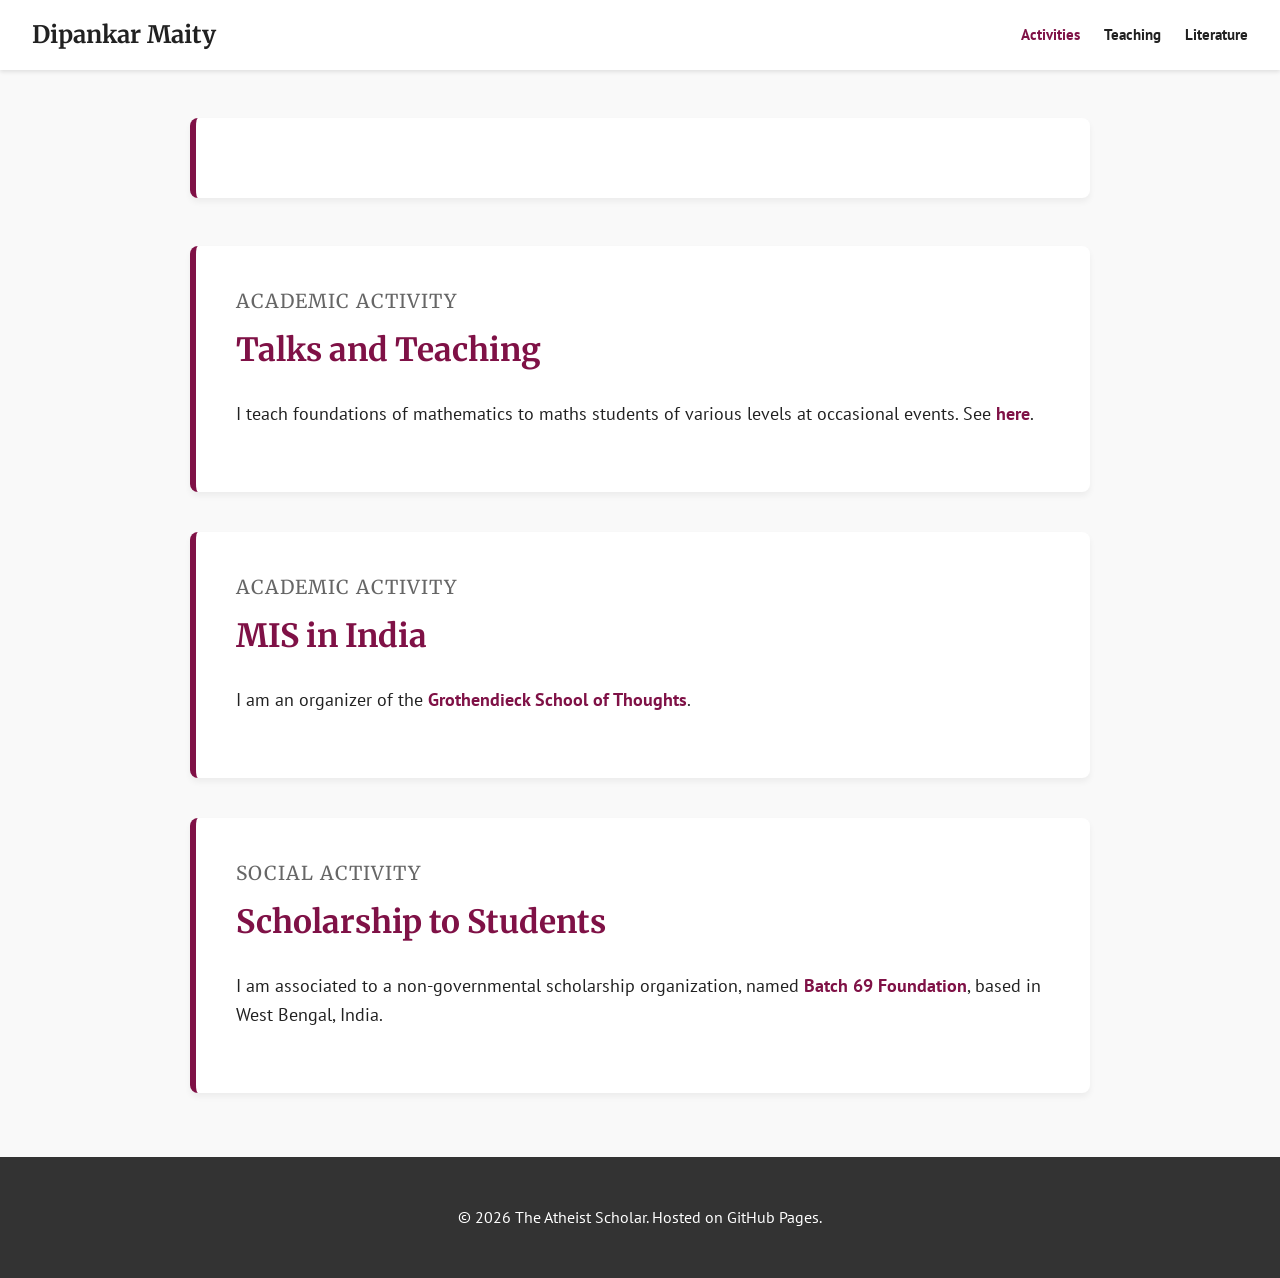
<file: index.html>
<!DOCTYPE html>
<html lang="en">
<head>
    <meta charset="UTF-8">
    <meta name="viewport" content="width=device-width, initial-scale=1.0">
    <link href="https://fonts.googleapis.com/css2?family=Merriweather:ital,wght@0,400;0,700;1,400&family=PT+Sans:wght@400;700&display=swap" rel="stylesheet">
    <link rel="stylesheet" href="style.css">
</head>
<body>
      <div id="header-placeholder"></div>

    <main class="container">
        
        <section class="content-section">
            </section>

    </main>


    <script src="script.js"></script>
</body>
</html>

    <main class="container">
        
        <section class="content-section">
            <span class="section-category">Academic Activity</span>
            <h2>Talks and Teaching</h2>
            <p>I teach foundations of mathematics to maths students of various levels at occasional events. See <a href="teaching.html">here</a>.</p>
        </section>

        <section class="content-section">
            <span class="section-category">Academic Activity</span>
            <h2>MIS in India</h2>
            <p>I am an organizer of the <a href="http://gstmath.wordpress.com" target="_blank" rel="noopener noreferrer">Grothendieck School of Thoughts</a>.</p>
        </section>

        <section class="content-section">
            <span class="section-category">Social Activity</span>
            <h2>Scholarship to Students</h2>
            <p>I am associated to a non-governmental scholarship organization, named <a href="https://sites.google.com/view/batch-69-foundation/" target="_blank" rel="noopener noreferrer">Batch 69 Foundation</a>, based in West Bengal, India.</p>
        </section>

    </main>

    <footer>
        <p>&copy; 2026 The Atheist Scholar. Hosted on GitHub Pages.</p>
    </footer>

</body>
</html>
</file>
<file: style.css>
/* style.css */
:root {
    --primary-color: #7F1146; 
    --secondary-color: #c12872; 
    --background-color: #f9f9f9;
    --text-color: #212121;
    --heading-font: 'Merriweather', serif;
    --body-font: 'PT Sans', sans-serif;
}

body {
    font-family: var(--body-font);
    color: var(--text-color);
    line-height: 1.6;
    margin: 0;
    padding: 0;
    background-color: var(--background-color);
}

/* Navigation Bar */
nav {
    background-color: white;
    box-shadow: 0 2px 4px rgba(0,0,0,0.1);
    position: sticky;
    top: 0;
    z-index: 1000;
    display: flex;
    justify-content: space-between;
    align-items: center;
    padding: 1rem 2rem;
    flex-wrap: wrap;
}

.site-title {
    font-family: var(--heading-font);
    font-size: 1.5rem;
    font-weight: 700;
    color: var(--text-color);
    text-decoration: none;
}

.nav-links {
    display: flex;
    gap: 1.5rem;
    flex-wrap: wrap;
}

.nav-links a {
    text-decoration: none;
    color: var(--text-color);
    font-weight: 700;
    font-size: 0.95rem;
    transition: color 0.3s;
}

.nav-links a:hover, .nav-links a.active {
    color: var(--primary-color);
}

/* Hero/Header Section */
header {
    background-color: var(--primary-color);
    color: white;
    text-align: center;
    padding: 4rem 1rem;
    background-image: linear-gradient(rgba(127, 17, 70, 0.9), rgba(127, 17, 70, 0.9)), url('https://ssl.gstatic.com/atari/images/simple-header-blended-small.png');
    background-size: cover;
    background-position: center;
}

header h1 {
    font-family: var(--heading-font);
    font-size: 3rem;
    margin: 0;
    letter-spacing: -0.5px;
}

header p {
    font-size: 1.2rem;
    opacity: 0.9;
    margin-top: 1rem;
}

/* Main Content Container */
.container {
    max-width: 900px;
    margin: 3rem auto;
    padding: 0 1.5rem;
}

/* Content Sections */
.content-section {
    background: white;
    padding: 2.5rem;
    border-radius: 8px;
    box-shadow: 0 4px 6px rgba(0,0,0,0.05);
    margin-bottom: 2.5rem;
    border-left: 6px solid var(--primary-color);
}

.section-category {
    font-family: var(--heading-font);
    font-size: 1.2rem;
    color: #666;
    text-transform: uppercase;
    letter-spacing: 1px;
    margin-bottom: 0.5rem;
    display: block;
}

.content-section h2 {
    font-family: var(--heading-font);
    color: var(--primary-color);
    font-size: 2rem;
    margin-top: 0;
    margin-bottom: 1.5rem;
}

.item-heading {
    font-family: var(--heading-font);
    color: var(--primary-color);
    font-size: 1.5rem;
    margin-top: 2rem;
    margin-bottom: 0.5rem;
}

.content-section p {
    font-size: 1.1rem;
    margin-bottom: 1.5rem;
}

.content-section a {
    color: var(--primary-color);
    font-weight: bold;
    text-decoration: none;
    border-bottom: 1px solid transparent;
    transition: border-color 0.3s;
}

.content-section a:hover {
    border-bottom: 1px solid var(--primary-color);
}

/* Footer */
footer {
    text-align: center;
    padding: 2rem 1rem;
    background-color: #333;
    color: white;
    margin-top: 4rem;
}

/* Responsive Design */
@media (max-width: 768px) {
    nav {
        flex-direction: column;
        text-align: center;
        gap: 1rem;
    }
    .nav-links {
        justify-content: center;
    }
}
</file>
